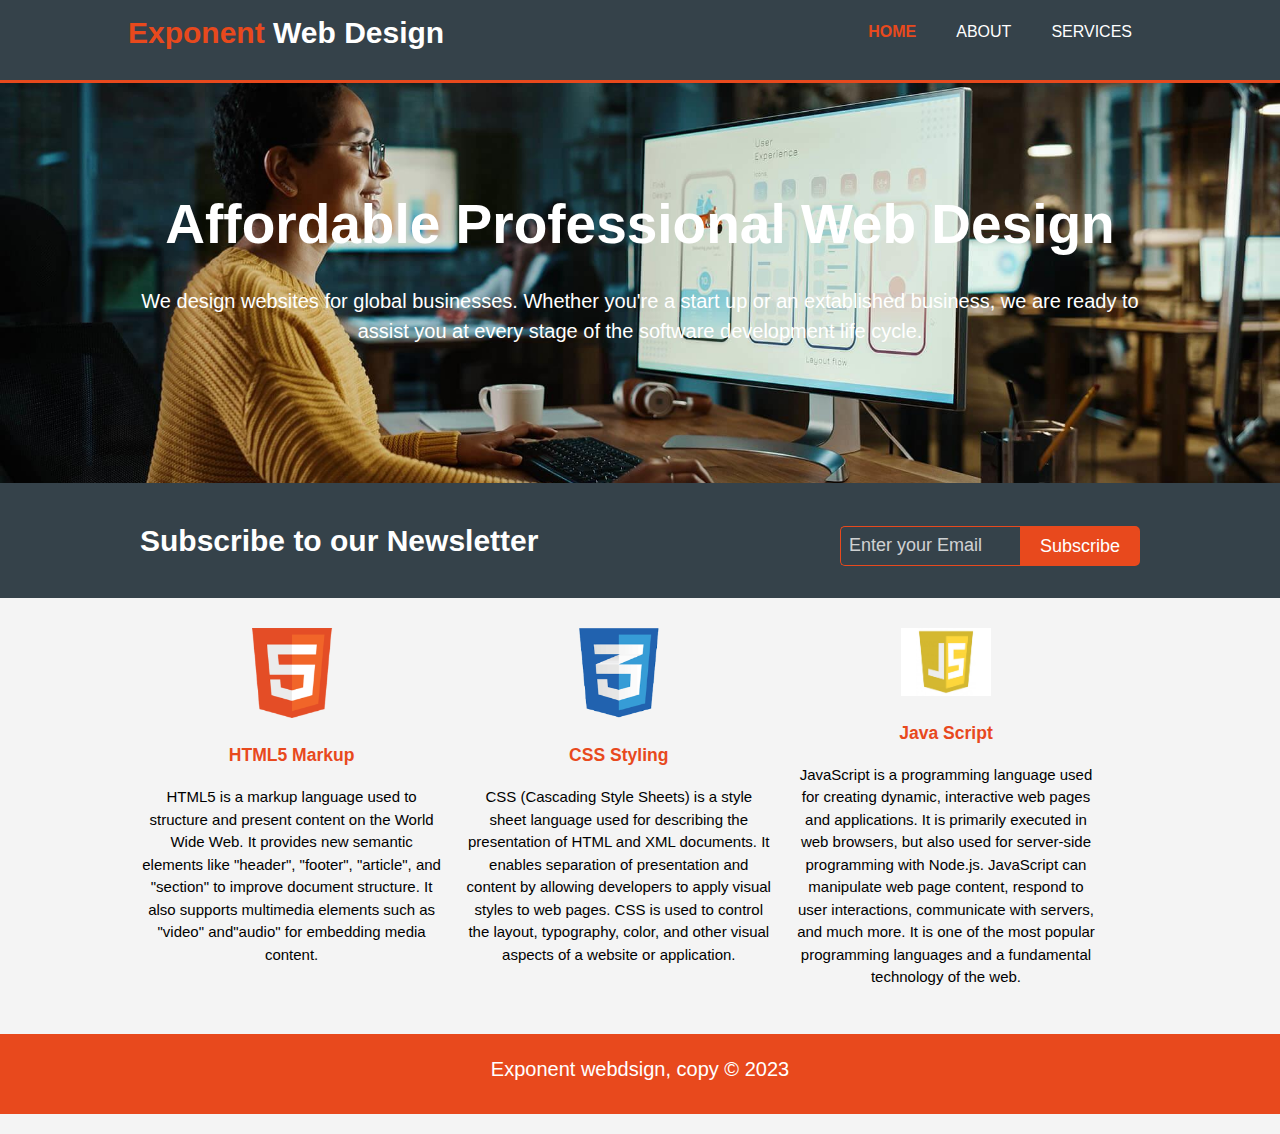
<file: Index.html>
<!DOCTYPE html>
<html lang="en">
<head>
    <meta charset="UTF-8">
    <meta http-equiv="X-UA-Compatible" content="IE=edge">
    <meta name="viewport" content="width=device-width, initial-scale=1.0">
    <title>exponent</title>
    <link rel="stylesheet" href="./CSS/Styles.css">
</head>
<body>

   <header>
    <div class="container">
        <div id="branding">
            <h1><span id="highlight">Exponent </span>Web Design</h1>
        </div>
        <!--Navigation Bar-->
        <nav>
            <ul>
                <li class="current"><a href="Index.html">Home</a></li>
                <li><a href="About.html">About</a></li>
                <li><a href="Services.html">Services</a></li>
            </ul>
        </nav>
    </div>
   </header>
   <section id="showcase">
    <div class="container">
        <h1>Affordable Professional Web Design</h1>
        <p>We design websites for global businesses. Whether you're a start up or an extablished business,
            we are ready to assist you at every stage of the software development life cycle.
        </p>
    </div>

   </section>

   <section id="newsletter">
    <div class="container">
        <h1>Subscribe to our Newsletter</h1>
        <form action="https://gmail.com/derek91t" id="book">
          <div class="srch"><input type="Email" placeholder="Enter your Email" required></div> 
          <div class="btn"><button type="submit" class="button_1">Subscribe</button></div>
        </form>
    </div>
   </section>
   <section id="boxes">
    <div class="container">
        <div class="box">
            <img src="./Img/logo_html.png" alt="html logo">
            <h3>HTML5 Markup</h3>
            <p>HTML5 is a markup language used to structure and present content on the World Wide Web. It provides new semantic elements like "header", "footer", "article", and "section" to improve document structure. It also supports multimedia elements such as "video" and"audio" for embedding media content.</p>
        </div>
        <div class="box">
            <img src="./Img/logo_css.png" alt="CSS logo">
            <h3>CSS Styling</h3>
            <p>CSS (Cascading Style Sheets) is a style sheet language used for describing the presentation of HTML and XML documents. It enables separation of presentation and content by allowing developers to apply visual styles to web pages. CSS is used to control the layout, typography, color, and other visual aspects of a website or application.</p>
        </div>
        <div class="box">
            <img class="js" src="./Img/js logo.jpg" alt="Brush logo">
            <h3>Java Script</h3>
            <p>JavaScript is a programming language used for creating dynamic, interactive web pages and applications. It is primarily executed in web browsers, but also used for server-side programming with Node.js. JavaScript can manipulate web page content, respond to user interactions, communicate with servers, and much more. It is one of the most popular programming languages and a fundamental technology of the web.</p>
        </div>
    </div>
   </section>
   <!--footer-->
   <footer>
    <p>Exponent webdsign, copy &copy; 2023</p>
   </footer>

    
</body>
</html>
</file>
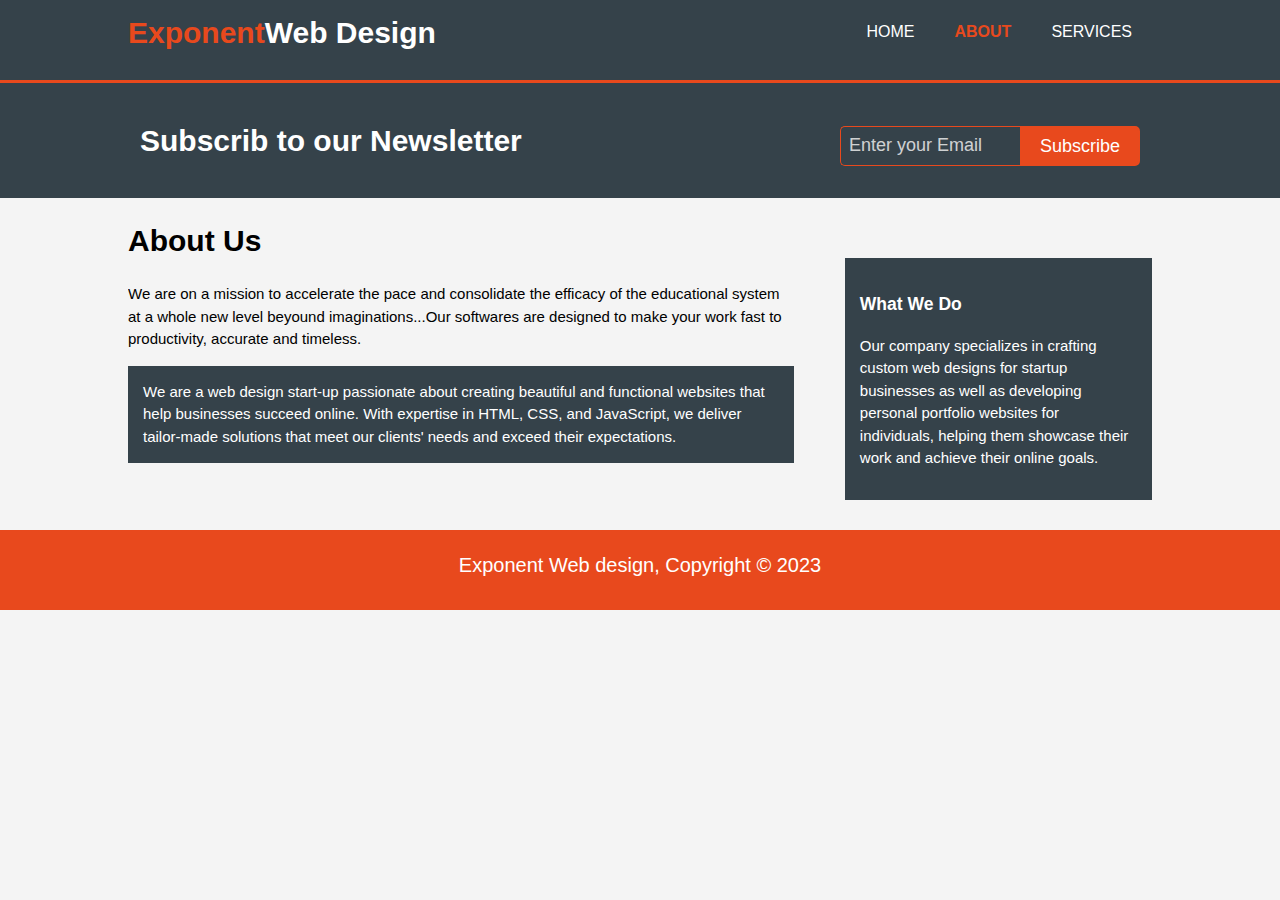
<file: About.html>
<!DOCTYPE html>
<html lang="en">
<head>
    <meta charset="UTF-8">
    <meta http-equiv="X-UA-Compatible" content="IE=edge">
    <meta name="viewport" content="width=device-width, initial-scale=1.0">
    <title>About</title>
    <link rel="stylesheet" href="./CSS/Styles.css">
</head>
<body>
    
    <header>
        <div class="container">
           
            <div id="branding">
                <h1><span id="highlight">Exponent</span>Web Design</h1>
               
            </div>
             <!--Navigation Bar-->
             <nav>
                <ul>
                    <li><a href="Index.html">Home</a></li>
                    <li class="current"><a href="About.html">About</a></li>
                    <li><a href="Services.html">Services</a></li>
                </ul>
            </nav>
        </div>
    </header>
    <section id="newsletter">
        <div class="container">
            <h1>Subscrib to our Newsletter</h1>
            <form action="https://gmail.com/derek91t" id="book">
                <div class="srch"><input type="Email" placeholder="Enter your Email" required></div> 
                <div class="btn"><button type="submit" class="button_1">Subscribe</button></div>
            </form>
        </div>
    </section>
    <section id="main">
        <div class="container">
            <article id="main-col">
                <h1 class="page-title">About Us</h1>
            <p>We are on a mission to accelerate the pace and consolidate the efficacy of the educational system
                at a whole new level beyound imaginations...Our softwares are designed to make your work fast to 
                productivity, accurate and timeless.
            </p>
            <p class="dark">
                We are a web design start-up passionate about creating beautiful and functional websites that help businesses succeed online. With expertise in HTML, CSS, and JavaScript,  we deliver tailor-made solutions that meet our clients' needs and exceed their expectations.
            </p>
            </article>
            <aside id="sidebar">
                <div class="dark">
                    <h3>What We Do</h3>
                    <p>Our company specializes in crafting custom web designs for startup businesses as well as developing personal portfolio websites for individuals, helping them showcase their work and achieve their online goals.</p>
                </div>
            </aside> 

        </div>
    </section>
   <!--footer-->
   <footer>
    <p>Exponent Web design, Copyright &copy; 2023</p>
</footer>
</body>
</html>
</file>
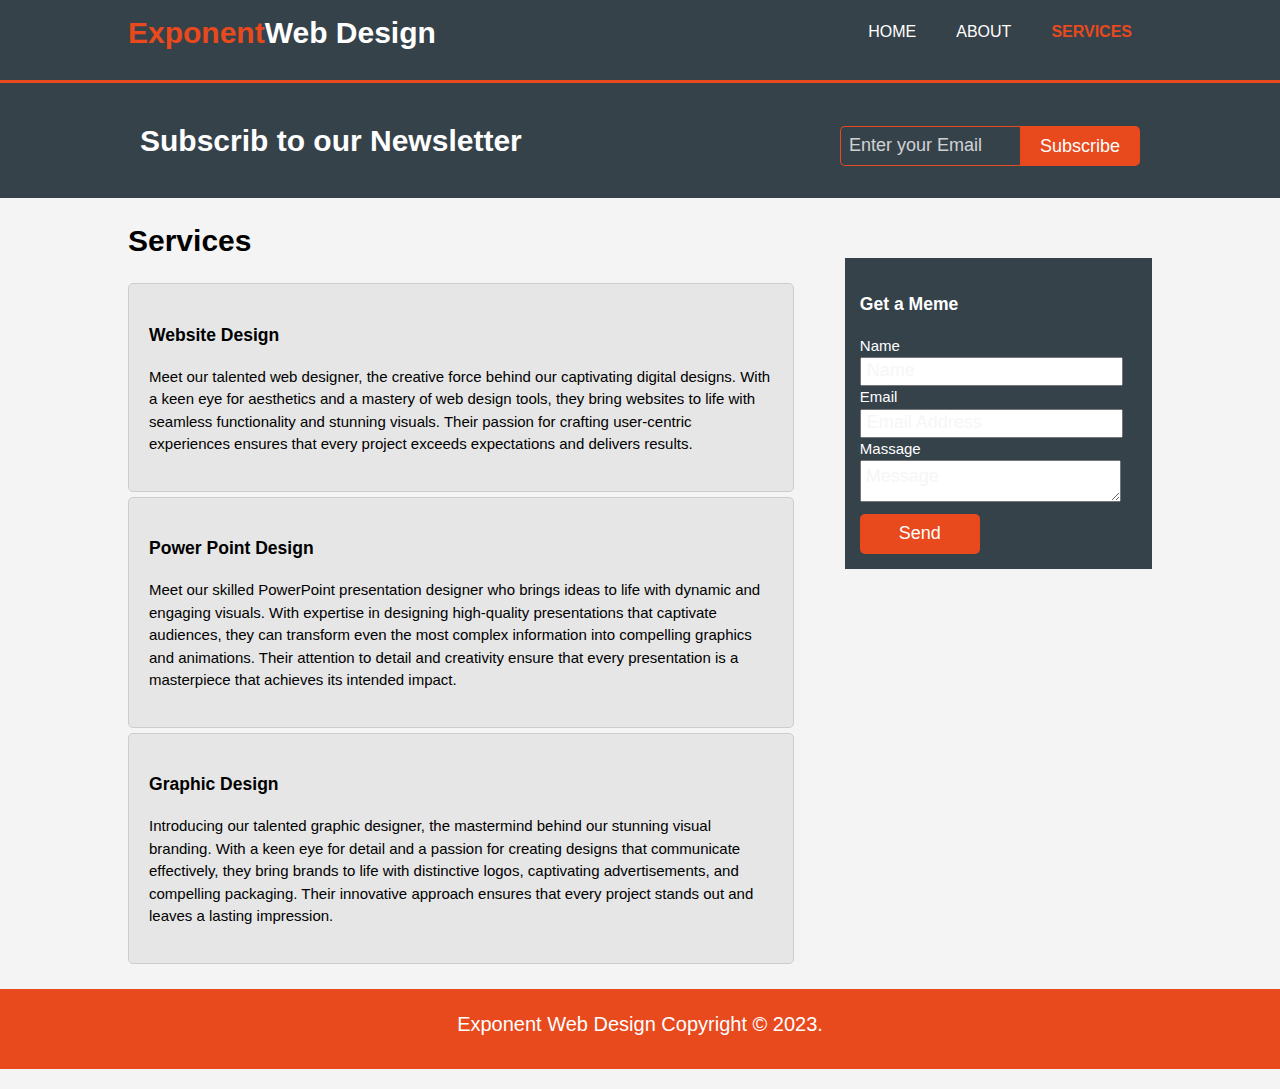
<file: Services.html>
<!DOCTYPE html>
<html lang="en">
<head>
    <meta charset="UTF-8">
    <meta http-equiv="X-UA-Compatible" content="IE=edge">
    <meta name="viewport" content="width=device-width, initial-scale=1.0">
    <title>Services</title>
    <link rel="stylesheet" href="./CSS/Styles.css">
</head>
<body>
   
    <header>
        <div class="container">
            <div id="branding">
                

                <h1><span id="highlight">Exponent</span>Web Design</h1>
            </div>
            <!--Navigation Bar-->
            <nav>
                <ul>
                    <li><a href="Index.html">Home</a></li>
                    <li><a href="About.html">About</a></li>
                    <li class="current"><a href="Services.html">Services</a></li>
                </ul>
            </nav>
        </div>
       </header> 
       <section id="newsletter">
        <div class="container">
            <h1>Subscrib to our Newsletter</h1>
            <form action="https://gmail.com/derek91t" id="book">
                <div class="srch"><input type="Email" placeholder="Enter your Email" required></div> 
                <div class="btn"><button type="submit" class="button_1">Subscribe</button></div>
            </form>
        </div>
       </section>
       <section id="main">
        <div class="container">
            <article id="main-col">
            <h1 class="page-title">Services</h1>
            <ul id="services">
                <li>
                    <h3>Website Design</h3>
                    <p>Meet our talented web designer, the creative force behind our captivating digital designs. With a keen eye for aesthetics and a mastery of web design tools, they bring websites to life with seamless functionality and stunning visuals. Their passion for crafting user-centric experiences ensures that every project exceeds expectations and delivers results.</p>
                </li>
                <li>
                    <h3>Power Point Design</h3>
                    <p>Meet our skilled PowerPoint presentation designer who brings ideas to life with dynamic and engaging visuals. With expertise in designing high-quality presentations that captivate audiences, they can transform even the most complex information into compelling graphics and animations. Their attention to detail and creativity ensure that every presentation is a masterpiece that achieves its intended impact.</p>
                  
                </li>
                <li>
                    <h3>Graphic Design</h3>
                    <p>Introducing our talented graphic designer, the mastermind behind our stunning visual branding. With a keen eye for detail and a passion for creating designs that communicate effectively, they bring brands to life with distinctive logos, captivating advertisements, and compelling packaging. Their innovative approach ensures that every project stands out and leaves a lasting impression.</p>
                   
                </li>
            </ul>

            </article>
            <aside id="sidebar">
                <div class="dark">
                    <h3>Get a Meme</h3>
                    <form action="https://gmail.com/derek91t" class="quote">
                        <div>
                            <label for="#">Name</label><br>
                            <input type="text" placeholder="Name">
                        </div>
                        <div>
                            <label for="#">Email</label><br>
                            <input type="email" placeholder="Email Address">
                        </div>
                        <div>
                            <label for="#">Massage</label><br>
                            <textarea placeholder="Message"></textarea>
                            <br><br><br>
                        </div>
                        <button class="button_1" type="submit">Send</button>
                    </form>
                </div>
               </aside>
       
        </div>
       </section>
       <footer>
        <p>Exponent Web Design Copyright &copy; 2023.</p>
    </footer>
    
</body>
</html>
</file>
<file: CSS/Styles.css>
body {
    font: 15px/1.5 arial;
    padding: 0;
    margin: 0;
    background-color: #f4f4f4;
    background-repeat: no-repeat;
    background-size: cover;
    
}
/*Global*/
.container {
    width: 80%;
    margin: auto;
    overflow: hidden;
}
ul {
    margin: 0;
    padding: 0;
}


.dark {
    padding: 15px;
    color: #ffffff;
    background-color: #35424a;
    margin-top: 10px;
    margin-bottom: 10px;
    
}
.dark .button_1{
    float: left;
    border-top-left-radius: 5px;
    border-bottom-left-radius: 5px;
}
/*Header*/
header {
    background-color: #35424a;
    color: #ffffff;
    padding-top: 10px;
    min-height: 70px;
    border-bottom: #e8491d 3px solid;
}
header a {
    color: #ffffff;
    text-decoration: none;
    text-transform: uppercase;
    font-size: 16px;
}
header li{
    float: left;
    padding: 0 20px 0 20px;
    display: inline;
}
header #branding{
    float: left;
}
header #branding h1{
   margin: 0;
}
header nav{
    float: right;
    margin-top: 10px;
}
#highlight, header .current a{
    color: #e8491d;
    font-weight: bold;
}
header a:hover{
    color: #13044e;
    font-weight: bold;
}
#showcase{
   min-height: 400px;
   background: url('../Img/Web-designer-1.jpeg') no-repeat;
   background-position: center;
   background-size: cover;
   text-align: center;
   color: #ffffff;
}
#showcase h1{
    margin-top: 100px;
    font-size: 55px;
    margin-bottom: 10px;
}
#showcase p{
    font-size: 20px;
}
#newsletter{
    padding: 15px;
    color: #ffffff;
    background-color: #35424a;
   
}
#newsletter h1{
    float: left;
    font-size: 30px;
} 
#newsletter form{
    float: right;
    margin-top: 15px;
}

#boxes{
    margin-top: 20px;
}
#boxes .box{
float: left;
text-align: center;
width: 30%;
padding: 10px;
}
#boxes .box img{
    width: 90px;
}
#boxes .box h3{
    font-weight: bold;
    color: #e8491d;
}
footer p{
    text-align: center;
    background-color: #e8491d;
    height:60px;
    color: #ffffff;
   padding-top: 20px;
    font-size: 20px;
}
textarea{
    font-family: Arial, Helvetica, sans-serif;
}
.srch input[type="email"]{
width: 195px;
height: 22px;
font-family: Arial, Helvetica, sans-serif;
background: transparent;
border: 1px solid #e8491d;
margin-top: 13px;
color: #ffffff;
border-right: none;
font-size: 16px;
padding: 8px;
border-bottom-left-radius: 5px;
border-top-left-radius: 5px;
/*margin: auto;*/
}
.button_1{
    width: 120px;
    height:40px;
    background: #e8491d;
    border: 2px solid #e8491d;
    font-size: 18px;
    color: #ffffff;
    border-bottom-right-radius: 5px;
    border-top-right-radius: 5px;
    float: right;
    margin-top: -40px;
    cursor: pointer; 
    max-width: 250px;
}
button :hover{
    color: #ffffff;
}
.button_1:focus{
    outline: none;
}
.srch input[type="email"]:focus{
    outline: none;
}
#book{
    float: left;
    width: 30%;
}
::placeholder{
    color: #f5f5f5;
    opacity: 80%;
    font-size: 18px;
}
/*Side bar*/
aside#sidebar .quote input , aside#sidebar .quote textarea{
    width: 90%;
    padding: 5px;
}
aside#sidebar{
    float:right;
margin-top: 10px;
width: 30%;
margin-top: 50px;}

/*main-col*/
article {
    float: left;
    width: 65%;
}
/*Services*/
ul#services li{
    list-style: none;
    padding: 20px;
    border: #cccccc solid 1px;
    margin-bottom: 5px;
    background: #e6e6e6;
     border-radius: 5px;
}
</file>
